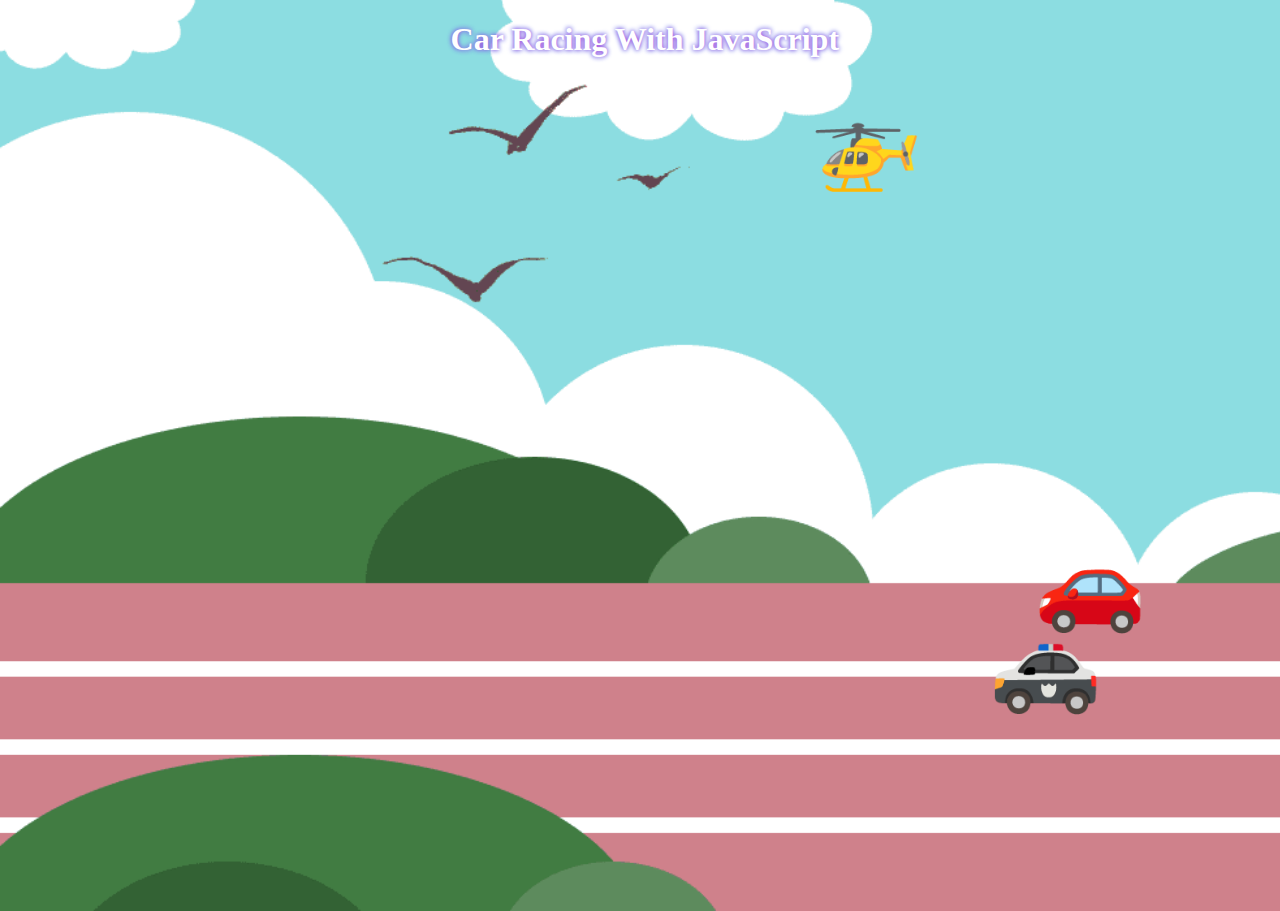
<file: index.html>
<!DOCTYPE html>
<html lang="en">
<head>
    <meta charset="UTF-8">
    <meta name="viewport" content="width=device-width, initial-scale=1.0">
    <title>Car Race</title>
</head>
<body>
    <h1>Car Racing With JavaScript</h1>
    <div class="car" >🚓</div>
    <div class="car" >🚗</div>
    <div class="car plane" >🚁</div>

    <script src="script.js"></script>
</body>
</html>
</file>
